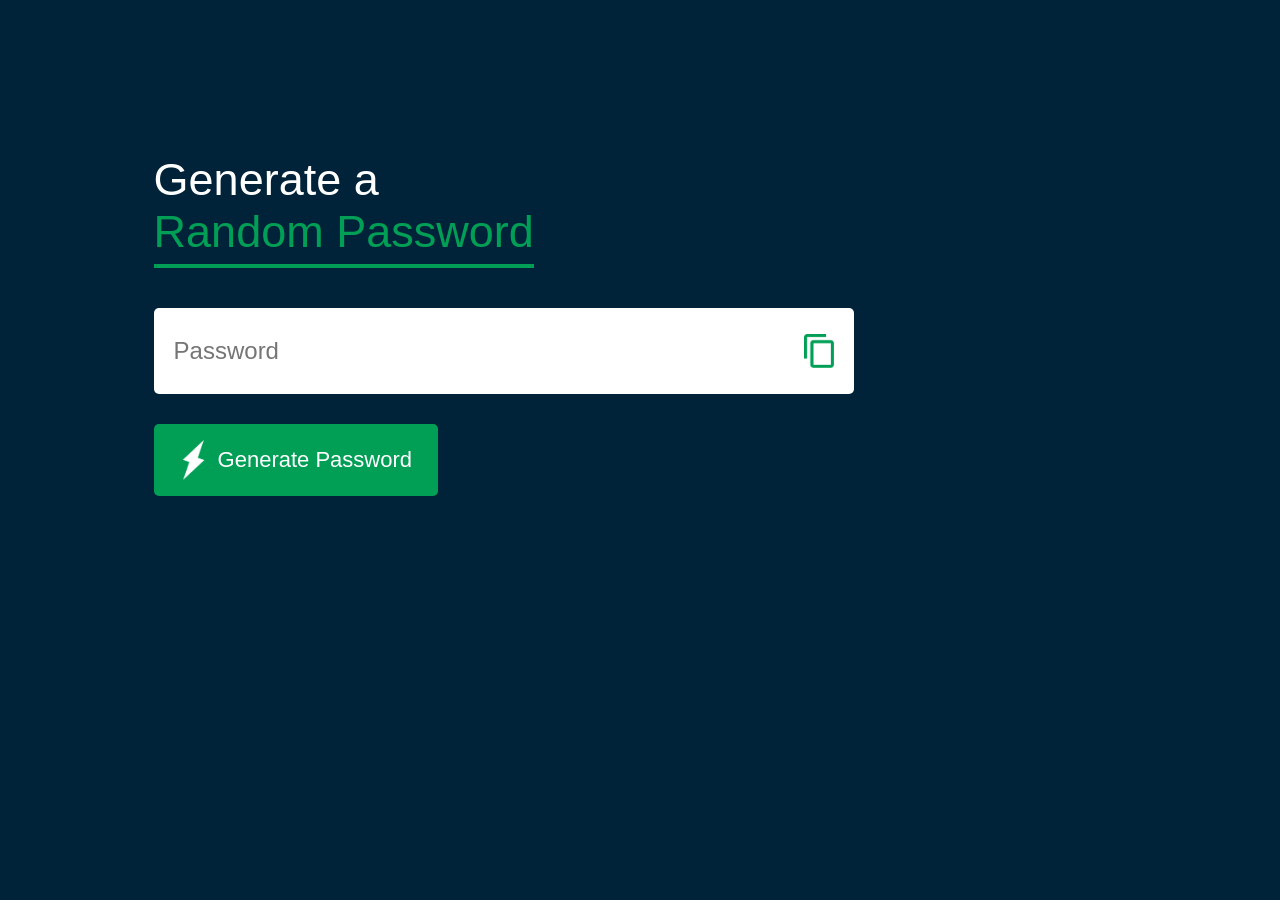
<file: Generate-a-Random-Password-App/index.html>
<!DOCTYPE html>
<html lang="en">
    <head>
        <meta charset="UTF-8">
        <meta name="viewport" content="width=device-width, initial-scale=1.0">
        <title>Random Password Generator</title>
        <link rel="stylesheet" href="style.css">
    </head>
    <body>
        <div class="container">
            <h1>Generate a <br><span>Random Password</span></h1>
            <div class="display">
                <input type="text" name="" id="password" placeholder="Password">
                <img src="./images/copy.png" onclick= copyPassword()>
            </div>
            <button onclick= createPassword()><img src="./images/generate.png">Generate Password</button>
        </div>

        <script>
            const passwordBox = document.getElementById("password");
            const length = 12
            const upperCase = "ABCDEFGHIJKLMNOPQRSTUVWXYZ";
            const LowerCase = "abcdefghijklmnopqrstuvwxyz";
            const number = "0123456789";
            const symbol = "@#$%^&*()_+~|}{[]></-=";
            const allChars = upperCase + LowerCase + number + symbol;

            function createPassword(){
                let password = "";

                password += upperCase[Math.floor(Math.random() * upperCase.length)];
                password += LowerCase[Math.floor(Math.random() * LowerCase.length)];
                password += number[Math.floor(Math.random() * number.length)];
                password += symbol[Math.floor(Math.random() * symbol.length)];
                
                while(length > password.length){
                    password += allChars[Math.floor(Math.random() * allChars.length)];
                }
                passwordBox.value = password;
            }
            function copyPassword(){
                passwordBox.select();
                document.execCommand("copy")
            }
        </script>
    </body>
</html>
</file>
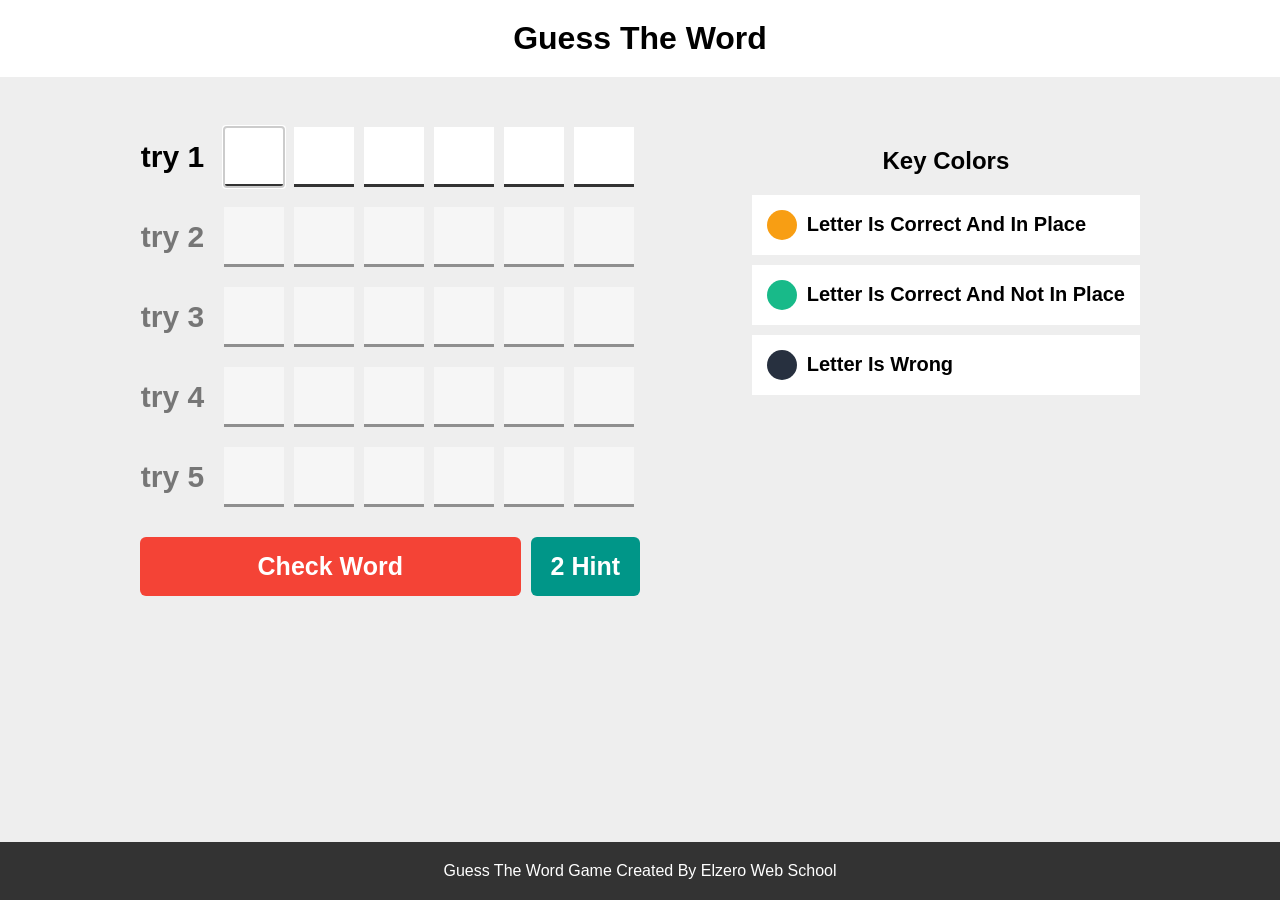
<file: Guess-Word-Game-In-JS/index.html>
<!DOCTYPE html>
<html lang="en">
<head>
    <meta charset="UTF-8">
    <meta name="viewport" content="width=device-width, initial-scale=1.0">
    <title></title>
    <link rel="stylesheet" href="./guess.css">
</head>
<body>
    <h1></h1>
    <div class="guess-game">
        <div class="game-area">
            <div class="inputs"></div>
            <div class="control">
                <button class="check">Check Word</button>
                <button class="hint"><span></span> Hint</button>
            </div>
            <div class="message"></div>
        </div>
        <div class="key-colors">
            <h2>Key Colors</h2>
            <div class="key-color">
                <div class="key in-place"></div>
                <div class="key-text">Letter Is Correct And In Place</div>
            </div>
            <div class="key-color">
                <div class="key not-in-place"></div>
                <div class="key-text">Letter Is Correct And Not In Place</div>
            </div>
            <div class="key-color">
                <div class="key no"></div>
                <div class="key-text">Letter Is Wrong</div>
            </div>
        </div>
    </div>
    <footer></footer>
    <script src="./guess.js"></script>
</body>
</html>
</file>
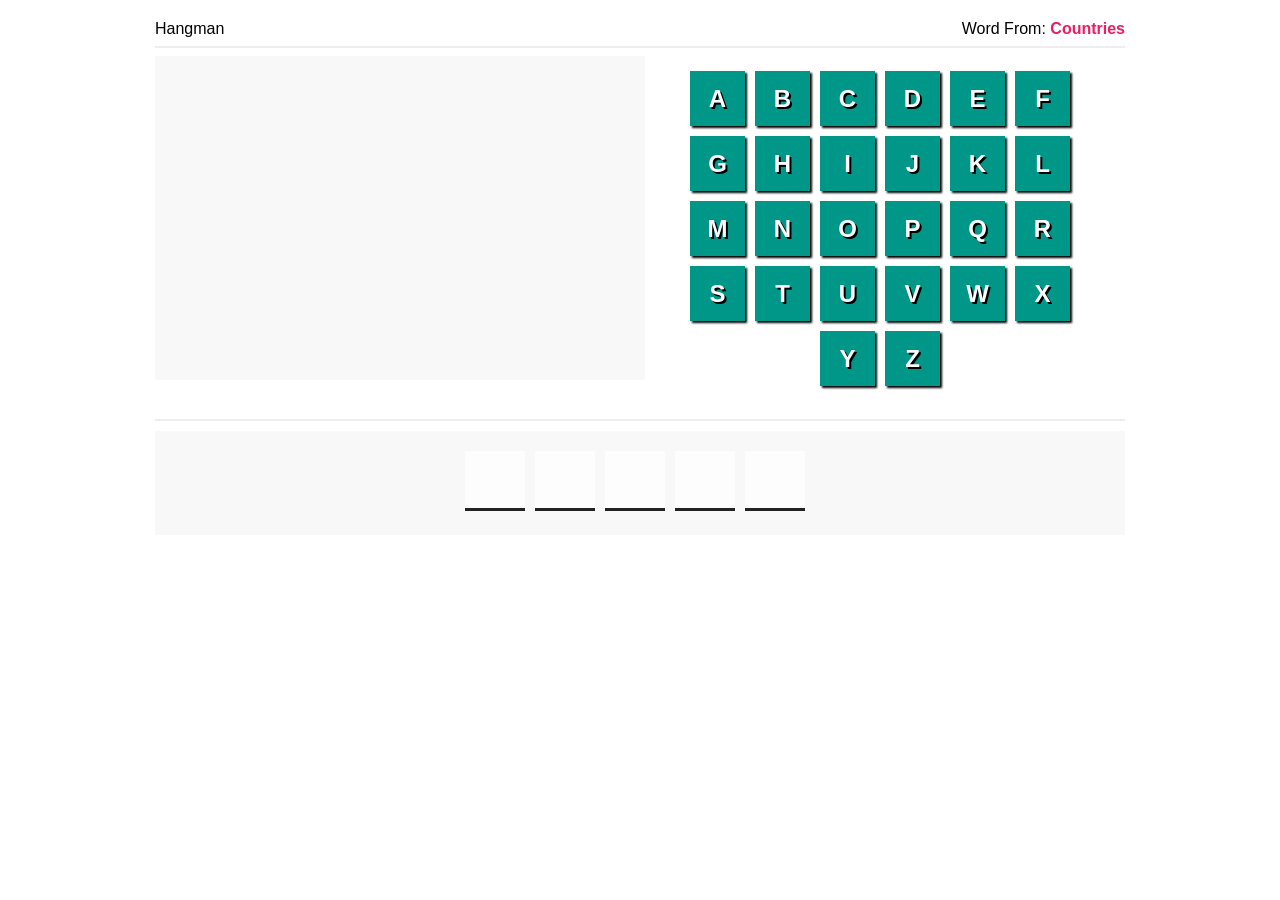
<file: Hang-Man-Game/index.html>
<!DOCTYPE html>
    <html lang="en">
    <head>
        <meta charset="UTF-8">
        <meta name="viewport" content="width=device-width, initial-scale=1.0">
        <title>Hangman Game</title>
        <link rel="stylesheet" href="main.css">
    </head>
    <body>
        <div class="container">
            <div class="game-info">
                <div class="game-name">Hangman</div>
                <div class="category">
                    Word From: <span></span>
                </div>
            </div>
            <hr>
            <div class="row">
                <div class="hangman-draw">
                    <div class="the-draw">
                        <div class="the-stand"></div>
                        <div class="the-hang"></div>
                        <div class="the-rope"></div>
                        <div class="the-man">
                            <div class="head"></div>
                            <div class="body"></div>
                            <div class="hands"></div>
                            <div class="legs"></div>
                        </div>
                    </div>
                </div>
                <div class="letters"></div>
            </div>
            <hr>
            <div class="letters-guess"></div>
        </div>
        <audio id="success" src="audio/success.mp3" preload="auto"></audio>
        <audio id="fail" src="audio/fail.mp3" preload="auto"></audio>
        <script src="main.js"></script>
    </body>
</html>
</file>
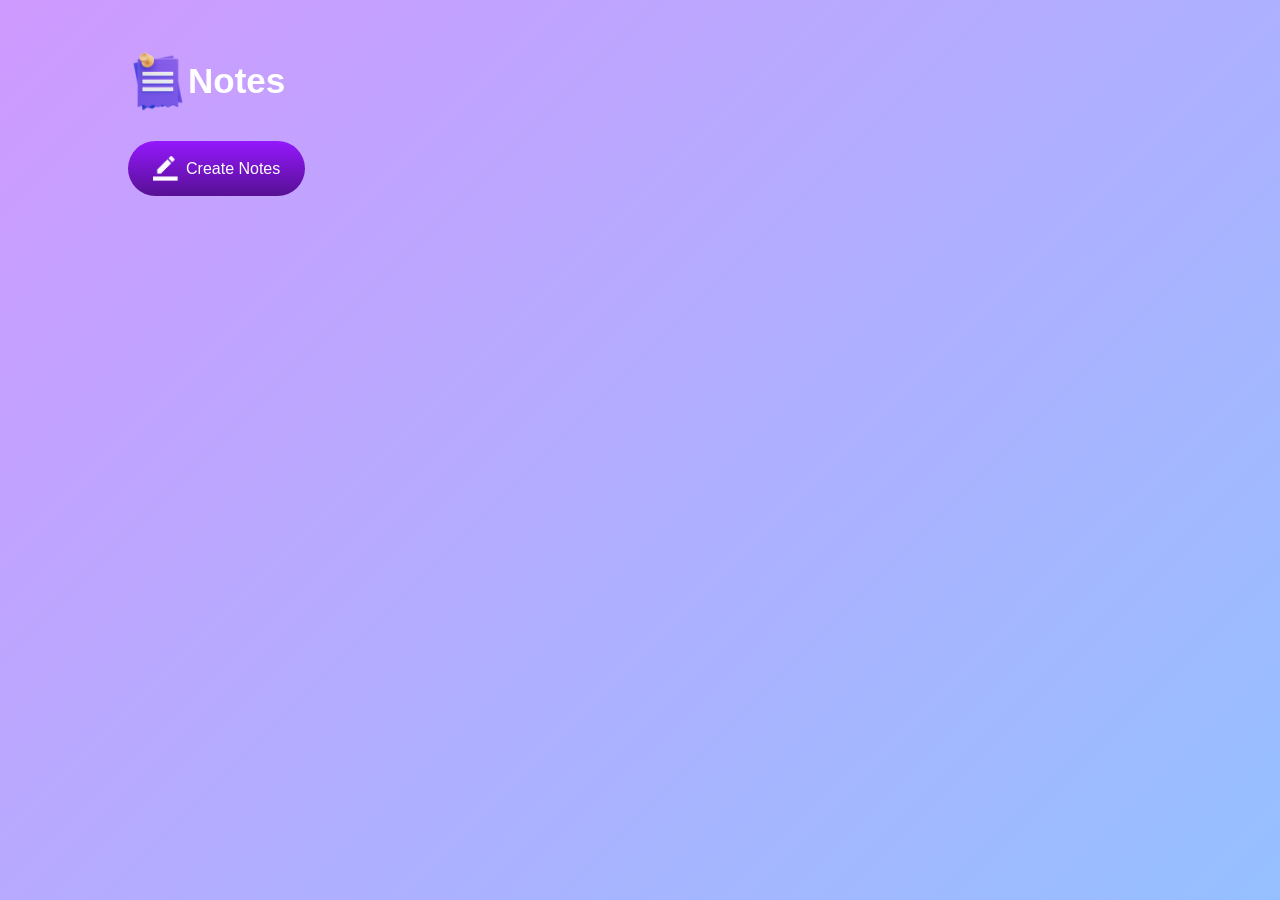
<file: Notes-App/index.html>
<!DOCTYPE html>
<html lang="en">
    <head>
        <meta charset="UTF-8">
        <meta name="viewport" content="width=device-width, initial-scale=1.0">
        <title>Notes App</title>
        <link rel="stylesheet" href="style.css">
    </head>
    <body>
        <div class="container">
            <h1><img src="images/notes.png">Notes</h1>
            <button  class="btn"><img src="images/edit.png">Create Notes</button>
            <div class="notes-container">
            </div>
        </div>
        <script src="main.js"></script>
    </body>
</html>
</file>
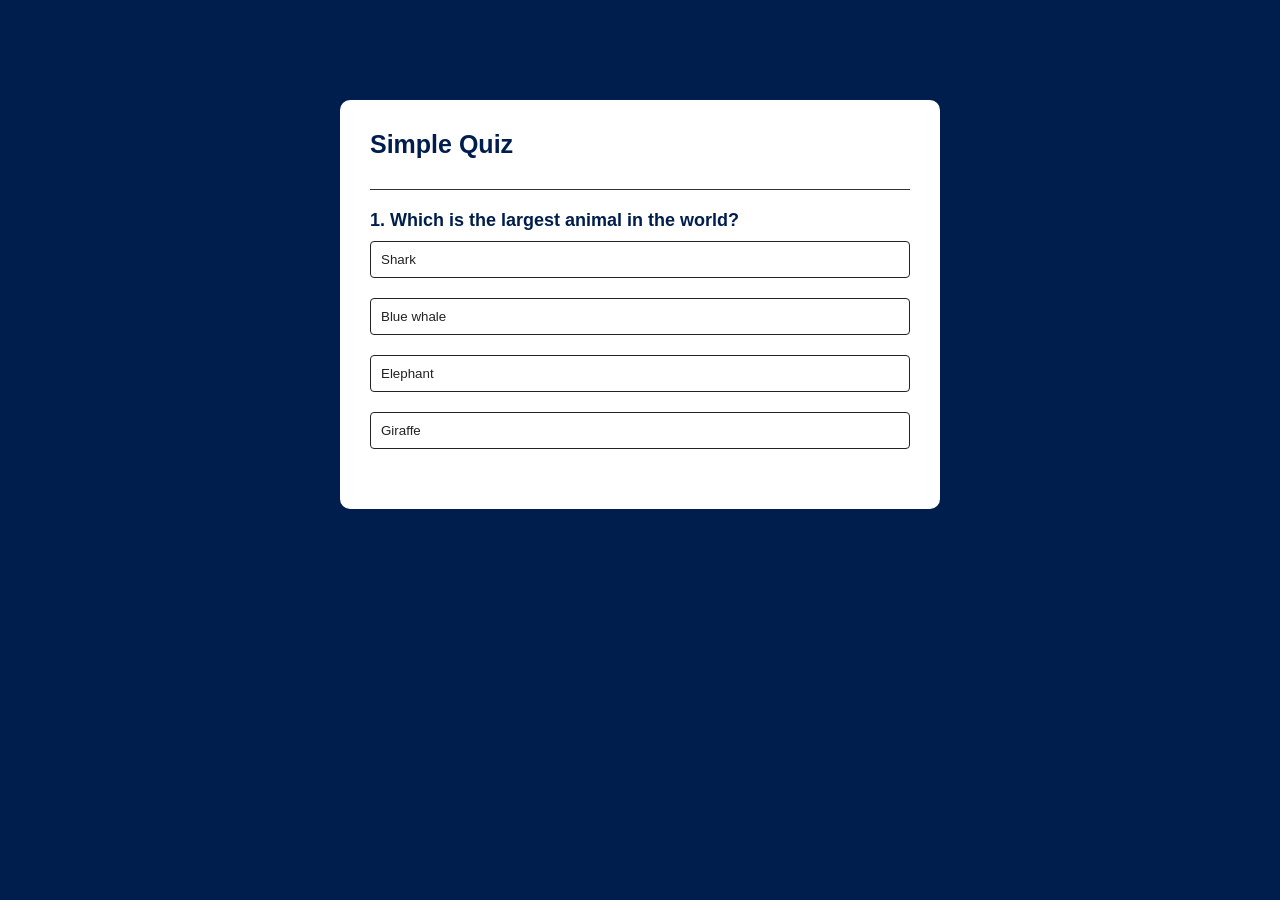
<file: Quiz-App/index.html>
<!DOCTYPE html>
<html lang="en">
    <head>
        <meta charset="UTF-8">
        <meta name="viewport" content="width=device-width, initial-scale=1.0">
        <title>Quiz App - Easy Tutorials</title>
        <link rel="stylesheet" href="style.css">
    </head>
    <body>
        <div class="app">
            <h1>Simple Quiz</h1>
            <div class="quiz">
                <h2 id="question">Question goes here</h2>
                <div id="answer-buttons">
                </div>
                <button id="next-btn">Next</button>
            </div>
        </div>
        <script src="main.js"></script>
    </body>
</html>
</file>
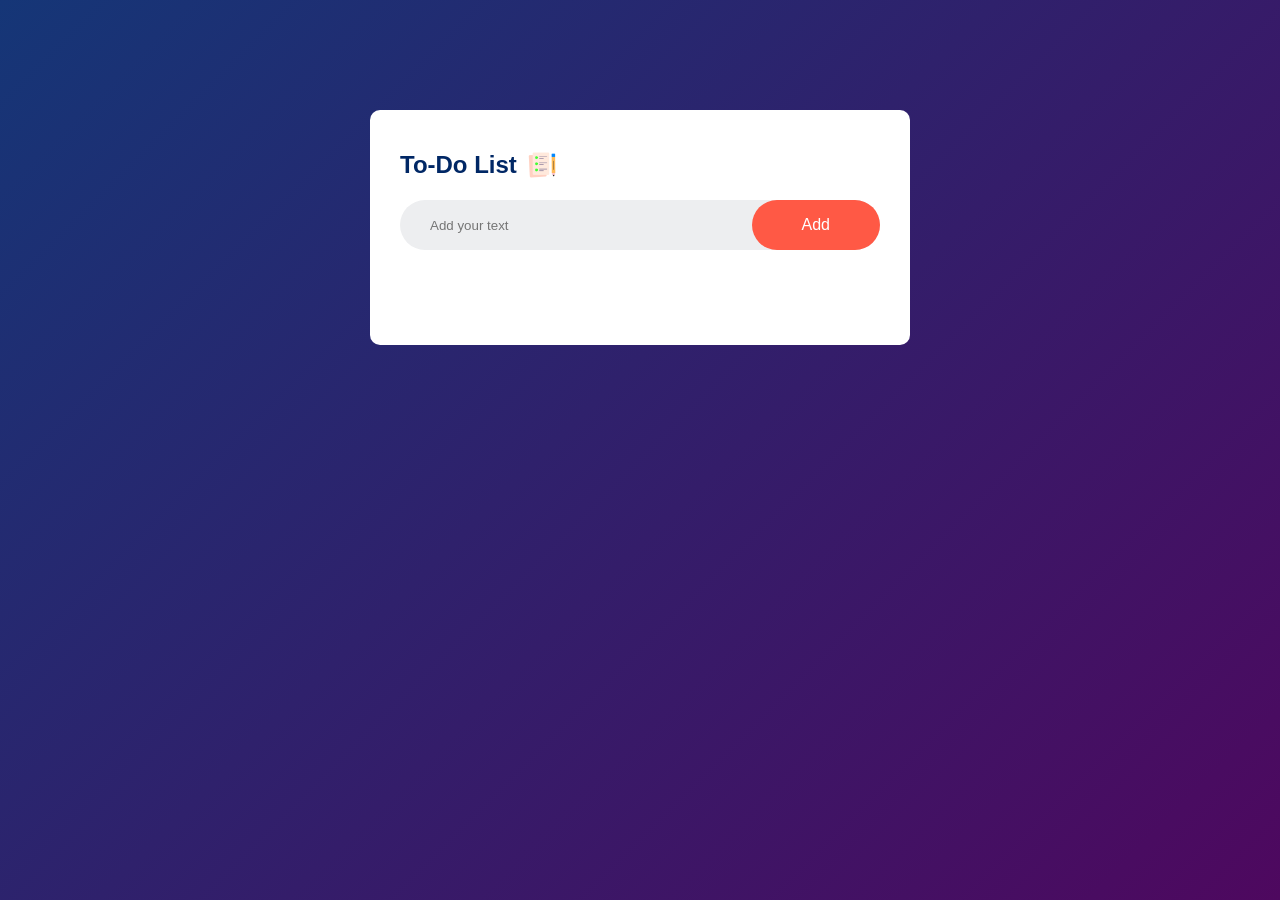
<file: To-Do-List-App/index.html>
<!DOCTYPE html>
<html lang="en">
    <head>
        <meta charset="UTF-8">
        <meta name="viewport" content="width=device-width, initial-scale=1.0">
        <title>To Do List App</title>
        <link rel="stylesheet" href="style.css">
    </head>
    <body>
        <div class="container">
            <div class="todo-app">
                <h2>To-Do List <img src="images/icon.png"/></h2>
                <div class="row">
                    <input type="text" id="input-box" placeholder="Add your text">
                    <button id="butt">Add</button>
                </div>
                <ul id="list-container">
                </ul>
            </div>
        </div>
        <script src="./main.js"></script>
    </body>
</html>
</file>
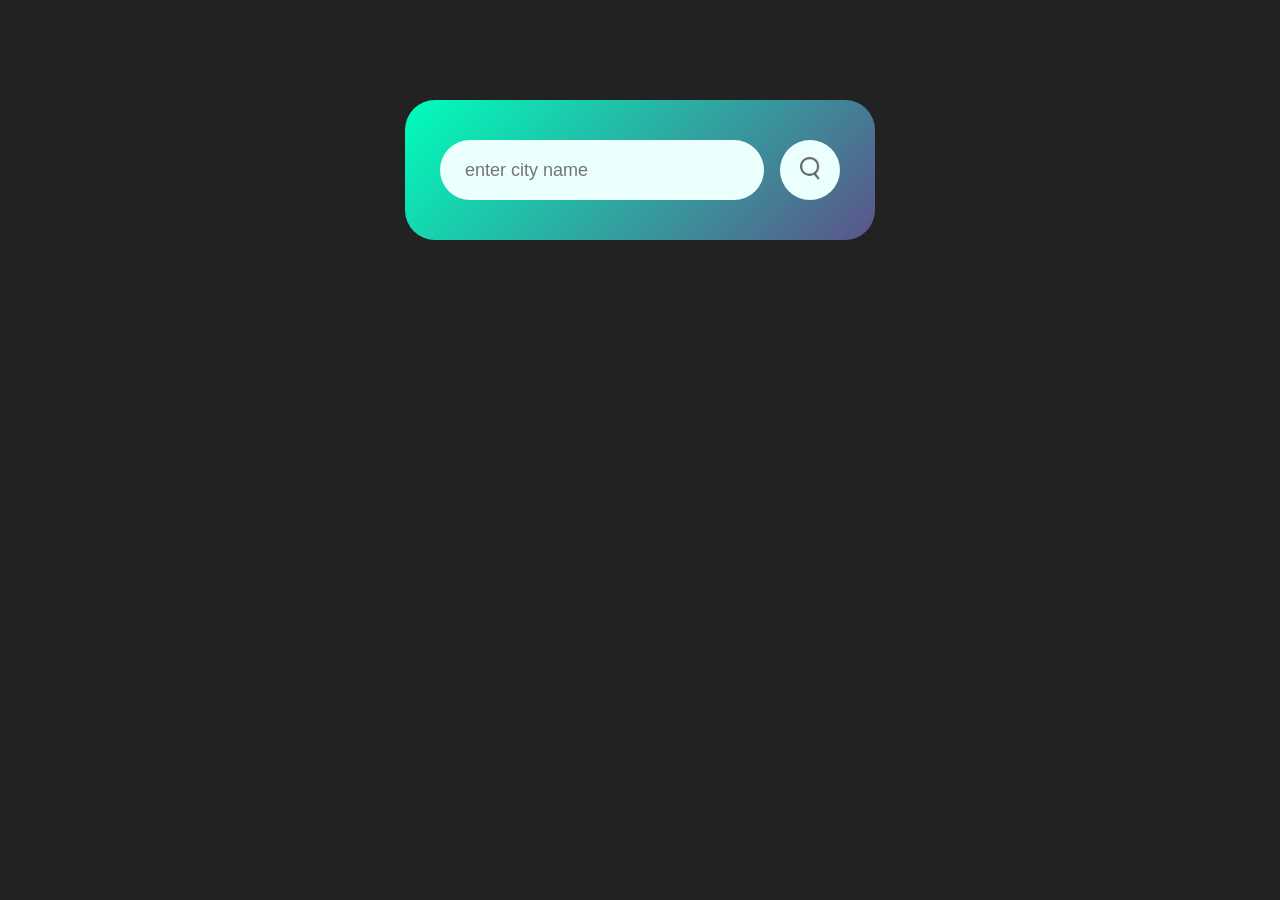
<file: Weather-App/index.html>
<!DOCTYPE html>
<html lang="en">
    <head>
        <meta charset="UTF-8">
        <meta name="viewport" content="width=device-width, initial-scale=1.0">
        <title>Weather App - Easy Tutorials</title>
        <link rel="stylesheet" href="style.css">
    </head>
    <body>
        <div class="card">
            <div class="search">
                <input type="text" placeholder="enter city name" spellcheck="false"><!-- spellcheck => هي بتشوف اذا المتصفح رح يدقق عالاخطاء الاملائية او لا (يعني ممكن تغلط باسم البلد و عادي يجبلك ياها) -->
                <button><img src="images/search.png" alt="search-icon"></button>
            </div>
            <div class="error">
                <p>Invalid city name</p>
            </div>
            <div class="weather">
                <img src="images/snow.png" class="weather-icon" alt="weather-icon">
                <h1 class="temp">22°c</h1>
                <h2 class="city">New York</h2>
                <div class="details">
                    <div class="col">
                        <img src="images/humidity.png">
                        <div>
                            <p class="humidity">50%</p>
                            <p>Humidity</p>
                        </div>
                    </div>
                    <!-- <hr> -->
                    <div class="col">
                        <img src="images/wind.png">
                        <div>
                            <p class="wind">15 km/h</p>
                            <p>Wind</p>
                        </div>
                    </div>
                </div>
            </div>
        </div>

        <script>
            const apiKey = "8429e8997dd3c1661ce210ef4550b76e";
            const apiUrl = `https://api.openweathermap.org/data/2.5/weather?units=metric&q=`;
            const searchBox = document.querySelector(".search input");
            const searchBtn = document.querySelector(".search button");
            const weatherIcon = document.querySelector(".weather-icon")
            
            async function checkWeather(city){
                const response = await fetch(apiUrl + city + `&appid=${apiKey}`);
                if(response.status == 404){
                    document.querySelector(".error").style.display = "block";
                }else{
                    var data = await response.json();
    
                    console.log(data);
    
                    document.querySelector(".city").innerHTML = data.name;
                    document.querySelector(".temp").innerHTML = Math.round(data.main.temp) + "°c";
                    document.querySelector(".humidity").innerHTML = data.main.humidity + "%";
                    document.querySelector(".wind").innerHTML = data.wind.speed + "km/h";
                    
                    weatherIcon.src = `images/${data.weather[0].main.toLowerCase()}.png` 
                    console.log(weatherIcon.src)
                    
                    document.querySelector(".weather").style.display = "block";
                    document.querySelector(".error").style.display = "none";
                }
                
            }
            searchBtn.addEventListener("click" , () => {
                checkWeather(searchBox.value);
            })
        </script>
    </body>
</html>
</file>
<file: Generate-a-Random-Password-App/style.css>
*{
    margin: 0;
    padding: 0;
    font-family: 'Poppins' , sans-serif;
    box-sizing: border-box;
}

body{
    background-color: #002339;
    color: #fff;
}

.container{
    margin: 12%;
    width: 90%;
    max-width: 700px;
}

.container > h1{
    font-weight: 500;
    font-size: 45px;
}

.container > h1 > span{
    color: #019f55;
    border-bottom: 4px solid #019f55;
    padding-bottom: 7px;
}

.display{
    width: 100%;
    margin-top: 50px;
    margin-bottom: 30px;
    background-color: #fff;
    color: #333;
    display: flex;
    align-items: center;
    justify-content: space-between;
    padding: 26px 20px;
    border-radius: 5px;
}

.display > input{
    border: none;
    outline: none;
    cursor: pointer;
    font-size: 24px;

}

.display > img{
    width: 30px;
    cursor: pointer;
}

.container > button > img{
    width: 28px;
    margin-right: 10px;
}

.container > button{
    border: none;
    outline: none;
    background-color: #019f55;
    color: #fff;
    font-size: 22px;
    font-weight: 300;
    display: flex;
    align-items: center;
    justify-content: center;
    padding: 16px 26px;
    border-radius: 5px;
    cursor: pointer;
}
</file>
<file: Guess-Word-Game-In-JS/guess.css>
* {
    box-sizing: border-box;
}
:root{
    --primary-color: #f44336;
}
body{
    margin: 0;
    background-color: #eee;
    font-family: Arial, Helvetica, sans-serif;
}
h1{
    text-align: center;
    padding: 20px;
    margin: 0 0 50px;
    background-color: white;
}
.guess-game{
    text-align: center;
    width: 1000px;
    margin: 20px auto;
    display: flex;
    align-items: flex-start;
    justify-content: space-between;
    .game-area{
        .inputs{
            position: relative;
            > span{
                display: block;
                color: var(--primary-color);
                padding-bottom: 15px;
                font-size: 30px;
                margin: 20px 0 20px 10%;
            }
            > div{
                margin-bottom: 20px;
                display: flex;
                justify-content: center;
                align-items: center;
                span{
                    font-size: 30px;
                    margin-right: 15px;
                    font-weight: bold;
                }
            }
            .disabled-inputs{
                opacity: 0.5;
                pointer-events: none;
            }
            input{
                margin: 0 5px;
                width: 60px;
                height: 60px;
                text-align: center;
                font-size: 50px;
                caret-color: var(--primary-color);
                background-color: white;
                border: none;
                border-bottom: 3px solid #333;
                &:focus{
                    outline-color: #ccc;
                }
                &.in-place{
                    background-color: #f89e13;
                    border: #f89e13;
                    color: white;
                }
                &.not-in-place{
                    background-color: #18ba89;
                    border: #18ba89;
                    color: white;
                }
                &.no{
                    background-color: #27303f;
                    border: #27303f;
                    color: white;
                }
            }
        }
        .control{
            display: flex;
            justify-content: center;
            align-items: center;
            width: 500px;
            margin: 30px auto;
            gap: 10px;
            .check{
                background-color: var(--primary-color);
                flex: 1;
            }
            .hint{
                background-color: #009688;
                width: fit-content;
            }
            button{
                border: none;
                font-size: 25px;
                padding: 15px 20px;
                border-radius: 6px;
                color: white;
                cursor: pointer;
                font-weight: bold;
            }
            button:disabled{
                background-color: black;
                opacity: 0.4;
                cursor: no-drop;
            }
        }
    }
    .key-colors{
        .key-color{
            display: flex;
            align-items: center;
            padding: 15px;
            background-color: white;
            margin-bottom: 10px;
            .key{
                width: 30px;
                height: 30px;
                border-radius: 50%;
                margin-right: 10px;
                &.in-place{
                    background-color: #f89e13;
                }
                &.not-in-place{
                    background-color: #18ba89;
                }
                &.no{
                    background-color: #27303f;
                }
            }
            .key-text{
                font-size: 20px;
                font-weight: bold;
            }
        }
    }
}
.message{
    text-align: center;
    font-weight: bold;
    font-size: 30px;
    span{
        font-weight: bold;
        display: block;
        font-size: 50px;
        color: var(--primary-color);
        text-transform: capitalize;
        margin-top: 10px;
    }
    p{
        margin-top: 15px;
        color: var(--primary-color);
    }
}
footer{
    text-align: center;
    padding: 20px;
    position: fixed;
    bottom: 0;
    left: 0;
    background-color: #333;
    width: 100%;
    color: white;
}

/* the last */
.message{
    position: absolute;
    transform: translate(-50%);
    left: 50%;
    bottom: 17%;
    perspective: 1000px;
}
/* .card-container {
    margin: 0;
    padding: 0;
    display: flex;
    justify-content: center;
    align-items: center;
    font-family: Arial, sans-serif;
    background: linear-gradient(135deg, #ffa07a 25%, transparent 25%) -50px 0,
      linear-gradient(225deg, #ffa07a 25%, transparent 25%) -50px 0,
      linear-gradient(315deg, #ffa07a 25%, transparent 25%),
      linear-gradient(45deg, #ffa07a 25%, transparent 25%);
    background-size: 100px 100px;
    background-color: #ffffff;
    perspective: 1000px;
    animation: glitch 3s infinite reverse;
  } */

.card {
    width: 400px;
    background-color: rgb(244 67 54 / 5%);
    border-radius: 20px;
    position: relative;
    border: 3px solid #000;
    box-shadow: 10px 10px 0 rgba(0, 0, 0, 0.1);
    overflow: hidden;
    transition: transform 0.5s cubic-bezier(0.23, 1, 0.32, 1),
                box-shadow 0.5s cubic-bezier(0.23, 1, 0.32, 1);
    transform-style: preserve-3d;
}

.card:hover {
    transform: translateZ(20px) rotateX(5deg) rotateY(-5deg);
    box-shadow: 20px 20px 0 rgba(0, 0, 0, 0.2);
}

.card .content {
    padding: 30px;
    padding-top: 60px;
}

.card .name {
    font-size: 36px;
    font-weight: bold;
    margin-bottom: 20px;
}

.card .handle {
    position: absolute;
    top: 0;
    right: 20px;
    background-color: var(--primary-color);
    padding: 10px 20px;
    color: white;
    border-radius: 0 0 15px 15px;
    border: 2px solid #000;
    border-top: none;
    font-weight: bold;
}

.card .title {
    font-size: 18px;
}

.card .emoji {
    font-size: 24px;
}

.card::before {
    content: "";
    position: absolute;
    top: -50%;
    left: -50%;
    width: 200%;
    height: 200%;
    background: linear-gradient(to bottom right, rgb(41 236 255 / 25%), rgb(255 41 41 / 0%) 80%);
    transform: rotate(-30deg);
    pointer-events: none;
}

.card .name,
.card .title {
    transition: transform 0.3s ease-out, opacity 0.3s ease-out;
}

.card:hover .name {
    transform: translateZ(30px);
}

.card:hover .title {
    transform: translateZ(20px);
}

.card .handle {
    transition: transform 0.3s ease-out, background-color 0.3s ease-out;
}

.card:hover .handle {
    transform: translateZ(40px) translateY(-5px);
    background-color: rgb(244 , 67 , 54 , 0.6);
}

.card .emoji {
    display: inline-block;
    transition: transform 0.3s ease-out;
}

.card:hover .emoji {
    transform: translateZ(50px) rotate(15deg) scale(1.2);
}

/* @keyframes glitch {
    0% {
        clip-path: inset(50% 0 30% 0);
        transform: translate(-5px, 5px);
    }
    20% {
        clip-path: inset(10% 0 60% 0);
        transform: translate(5px, -5px);
    }
    40% {
        clip-path: inset(40% 0 20% 0);
        transform: translate(-5px, 5px);
    }
    60% {
        clip-path: inset(80% 0 5% 0);
        transform: translate(5px, -5px);
    }
    80% {
        clip-path: inset(15% 0 70% 0);
        transform: translate(-5px, 5px);
    }
    100% {
        clip-path: inset(50% 0 30% 0);
        transform: translate(5px, -5px);
    }
} */

.card::after {
    content: attr(data-content);
    position: absolute;
    top: 0;
    left: 0;
    right: 0;
    bottom: 0;
    background: rgba(255, 255, 255, 0.9);
    opacity: 0;
    z-index: -1;
}

.card:hover::after {
    opacity: 0.1;
}
</file>
<file: Hang-Man-Game/main.css>
*{
    box-sizing: border-box;
}
:root{
    --first-color: #222;
    --width-line: 4px;
}
body{
    font-family: Tahoma , Arial;
}
.container{
    margin: 20px auto;
    width: 1000px;
} 
@media (min-width: 0px){
    .container{
        width: 290px;
    }
    .row{
        flex-wrap: wrap;
    }
    .hangman-draw{
        width: 100%;
        flex: none;
    }
    .letters{
        width: 100%;
        flex: none;
    }
}
@media (min-width: 400px){
    .container{
        width: 370px;
    }
}
/*Small*/
@media (min-width: 0px){
    .container{
        width: 290px;
    }
}
@media (min-width: 400px){
    .container{
        width: 370px;
    }
}
@media (min-width: 768px){
    .container{
        width: 750px;
    }
    .hangman-draw{
        flex: 1;
    }
    .letters{
        flex: 1;
    }
}

/*Medium*/
@media (min-width: 992px){
    .container{
        width: 970px;
    }
}
.row{
    display: flex;
}
hr{
    border: 1px solid #EEE;
}
.game-info{
    display: flex;
}
.game-info .game-name{
    flex: 1;
}
.game-info .category{
    flex: 1;
    text-align: right;
}
.game-info .category span{
    text-transform: capitalize;
    color: #E91E63;
    font-weight: bold;
}
.hangman-draw{
    /* flex: 1; */
    background-color: #F8F8F8;
    padding: 20px;
    height: 324px;
}
.hangman-draw .the-draw{
    width: 60px;
    height: 280px;
    border-bottom: var(--width-line) solid var(--first-color);
    position: relative;
    margin: auto;
    left: -60px;
    display: none;
}
.hangman-draw .the-stand{
    content: "";
    position: absolute;
    width: var(--width-line);
    background-color: var(--first-color);
    height: 100%;
    left: 50%;
    margin-left: -2px;
    display: none;
}
.hangman-draw .the-hang{
    display: none;
}
.hangman-draw .the-hang::before{
    content: "";
    position: absolute;
    width: 100px;
    background-color: var(--first-color);
    height: var(--width-line);
    left: 30px;
    top: 15px;
}
.hangman-draw .the-hang::after{
    content: "";
    position: absolute;
    width: var(--width-line);
    background-color: var(--first-color);
    height: 30px;
    left: 130px;
    top: 15px;
}
.hangman-draw .the-rope{
    width: 70px;
    height: 70px;
    border-radius: 50%;
    position: absolute;
    left: 96px;
    top: 45px;
    border: var(--width-line) dashed var(--first-color);
    display: none;
}
.hangman-draw .the-man .head{
    width: 50px;
    height: 50px;
    border-radius: 50%;
    border: var(--width-line) solid var(--first-color);
    position: absolute;
    left: 106px;
    top: 55px;
    display: none;
}
.hangman-draw .the-man .body{
    position: absolute;
    background-color: var(--first-color);
    width: var(--width-line);
    height: 110px;
    left: 130px;
    top: 105px;
    display: none;
}
.hangman-draw .the-man .hands{
    display: none;
}
.hangman-draw .the-man .hands::after,
.hangman-draw .the-man .hands::before{
    width: 50px;
    position: absolute;
    height: var(--width-line);
    background-color: var(--first-color);
    top: 140px;
}
.hangman-draw .the-man .hands::before{
    content: "";
    left: 89px;
    transform: rotate(-48deg);
}
.hangman-draw .the-man .hands::after{
    content: "";
    left: 124px;
    transform: rotate(48deg);
}
.hangman-draw .the-man .legs{
    display: none;
}
.hangman-draw .the-man .legs::after,
.hangman-draw .the-man .legs::before{
    width: 50px;
    position: absolute;
    height: var(--width-line);
    background-color: var(--first-color);
    top: 230px;
}
.hangman-draw .the-man .legs::before{
    content: "";
    left: 96px;
    transform: rotate(-65deg);
}
.hangman-draw .the-man .legs::after{
    content: "";
    left: 118px;
    transform: rotate(65deg);
}
.hangman-draw.wrong-1 .the-draw{
    display: block;
}
.hangman-draw.wrong-2 .the-stand{
    display: block;
}
.hangman-draw.wrong-3 .the-hang{
    display: block;
}
.hangman-draw.wrong-4 .the-rope{
    display: block;
}
.hangman-draw.wrong-5 .head{
    display: block;
}
.hangman-draw.wrong-6 .body{
    display: block;
}
.hangman-draw.wrong-7 .hands{
    display: block;
}
.hangman-draw.wrong-8 .legs{
    display: block;
}
.letters{
    /* flex: 1; */
    padding: 15px;
    text-align: center;
}
.letters.finished{
    pointer-events: none;
}
.letters .letter-box{
    width: 55px;
    height: 55px;
    display: inline-block;
    background-color: #009688;
    text-shadow: 2px 2px 0px black;
    box-shadow: 2px 2px 2px black;
    color: #FFF;
    font-size: 24px;
    margin-right: 10px;
    line-height: 55px;
    text-transform: uppercase;
    font-weight: bold;
    cursor: pointer;
    margin-bottom: 10px;
}
.letters .letter-box.clicked{
    background-color: var(--first-color);
    opacity: 0.2;
    pointer-events: none;
    box-shadow: none;
}
.letters-guess{
    margin: 10px auto;
    background-color: #F8F8F8;
    padding: 20px;
    display: flex;
    justify-content: center;
    min-height: 104px;
}
.letters-guess span{
    width: 60px;
    height: 60px;
    font-size: 24px;
    margin-right: 10px;
    text-align: center;
    line-height: 60px;
    text-transform: uppercase;
    font-weight: bold;
    background-color: #FDFDFD;
    border-bottom: 3px solid var(--first-color);
    transition: 0.3s;
}
.letters-guess span.with-space{
    background: none;
    border-bottom: none;
    position: relative;
}
.letters-guess span.with-space::before{
    content: "";
    width: 20px;
    height: var(--width-line);
    background-color: var(--first-color);
    position: absolute;
    left: 50%;
    top: 50%;
    transform: translate(-50% , -50%);
}
.popup{
    position: fixed;
    background-color: #009688;
    padding: 100px 20px;
    width: 80%;
    top: 60%;
    left: 10%;
    text-align: center;
    font-size: 40px;
    color: #FFF;
    border: 1px solid #CCC;
}
</file>
<file: Notes-App/style.css>
*{
    margin: 0;
    padding: 0;
    box-sizing: border-box;
    font-family: 'Poppins' , sans-serif;
}

.container{
    width: 100%;
    min-height: 100vh;
    background: linear-gradient(135deg , #cf9aff , #95c0ff);
    color: #fff;
    padding-top: 4%;
    padding-left: 10%;
}

.container > h1{
    display: flex;
    align-items: center;
    font-size: 35px;
    font-weight: 600;
}

.container > h1 > img{
    width: 60px;
}

.container > button{
    display: flex;
    align-items: center;
    background: linear-gradient(#9418fd , #571094);
    color: white;
    font-size: 16px;
    border: none;
    outline: none;
    border-radius: 40px;
    padding: 15px 25px;
    margin: 30px 0 20px;
    cursor: pointer;
}

.container > button > img{
    width: 25px;
    margin-right: 8px;
}

.input-box{
    position: relative;
    width: 100%;
    max-width: 500px;
    min-height: 150px;
    background: white;
    color: #333;
    padding: 20px;
    margin: 20px 0;
    outline: none;
    border-radius: 5px;
}

.input-box > img{
    width: 25px;
    position: absolute;
    bottom: 15px;
    right: 15px;
    cursor: pointer;
}
</file>
<file: Quiz-App/style.css>
*{
    margin: 0;
    padding: 0;
    font-family: "Poppins" , sans-serif;
    box-sizing: border-box;
}

body{
    background-color: #001e4d;
}

.app{
    background-color: #fff;
    width: 90%;
    max-width: 600px;
    margin: 100px auto 0;
    border-radius: 10px;
    padding: 30px;
}

.app > h1{
    font-size: 25px;
    color: #001e4d;
    font-weight: 600;
    border-bottom: 1px solid #333;
    padding-bottom: 30px;
}

.quiz{
    padding: 20px 0;
}

.quiz > h2{
    font-size: 18px;
    color: #001e4d;
    font-weight: 600;
}

.btn{
    background-color: #fff;
    color: #222;
    font-weight: 500;
    width: 100%;
    border: 1px solid #222;
    padding: 10px;
    margin: 10px 0;
    text-align: left;
    cursor: pointer;
    border-radius: 4px;
    transition: all 0.3s;
}

.btn:hover:not([disabled]){
    background-color: #222;
    color: #fff;
}

.btn:disabled{
    cursor: no-drop;
}

#next-btn{
    background-color: #001e4d;
    color: #fff;
    font-weight: 500;
    padding: 10px;
    border-radius: 4px;
    width: 150px;
    border: none;
    cursor: pointer;
    margin: 20px auto 0;
    display: none;
}

.correct{
    background-color: #9aeabc;
}

.incorrect{
    background-color: #ff9393;
}
</file>
<file: To-Do-List-App/style.css>
*{
    margin: 0;
    padding: 0;
    font-family: 'Poppins',sans-serif;
    box-sizing: border-box;
}

.container{
    width: 100%;
    min-height: 100vh;
    background: linear-gradient(135deg , #153677 , #4e085f);
    padding: 10px;
}

.todo-app{
    width: 100%;
    max-width: 540px;
    background-color: #fff;
    margin: 100px auto 20px;
    padding: 40px 30px 70px;
    border-radius: 10px;
}

.todo-app > h2{
    color: #002765;
    display: flex;
    margin-bottom: 20px;
    align-items: center;
    justify-content: flex-start;
}

.todo-app > h2 > img{
    width: 30px;
    margin-left: 10px;
}

.todo-app > .row{
    width: 100%;
    display: flex;
    align-items: center;
    justify-content: space-between;
    background-color: #edeef0;
    border-radius: 30px;
    padding-left: 20px;
    margin-bottom: 25px;
}

.todo-app > .row > input{
    flex: 1;
    background-color: transparent;
    padding: 10px;
    border: none;
    outline: none;
    font-weight: 14px;
}

.todo-app > .row > button{
    padding: 16px 50px;
    background-color: #ff5945;
    border: none;
    outline: none;
    color: #fff;
    font-size: 16px;
    cursor: pointer;
    border-radius: 40px;
}

ul > li{
    list-style: none;
    font-size: 17px;
    padding: 12px 8px 12px 50px;
    user-select: none;
    cursor: pointer;
    position: relative;
}

ul > li::before{
    content: "";
    position: absolute;
    height: 28px;
    width: 28px;
    border-radius: 50%;
    background-image: url(images/unchecked.png);
    left: 8px;
    top: 10px;
    background-size: cover;
    background-position: center;
}

ul > li.checked{
    color: #555;
    text-decoration: line-through
}

ul > li.checked::before{
    content: "";
    background-image: url(images/checked.png);
}

ul > li > span{
    position: absolute;
    right: 0;
    top: 5px;
    width: 40px;
    height: 40px;
    font-size: 22px;
    color: #555;
    line-height: 40px;
    text-align: center;
    border-radius: 50%;
}

ul > li > span:hover{
    background-color: #edeef0;
}
</file>
<file: Weather-App/style.css>
*{
    margin: 0;
    padding: 0;
    font-family: 'Poppins' , sans-serif;
    box-sizing: border-box;
}

body{
    background-color: #222;
}

.card{
    width: 90%;
    max-width: 470px;
    border-radius: 30px;
    text-align: center;
    margin: 100px auto 0;
    padding: 40px 35px;
    background: linear-gradient(135deg , #00feba , #5b548a);
    color: #fff;
}

.card > .search{
    display: flex;
    align-items: center;
    justify-content: space-between;
    width: 100%;
}

.card > .search > input{
    height: 60px;
    margin-right: 16px;
    padding: 10px 25px;
    border: none;
    outline: none;
    border-radius:  30px;
    background-color: #ebfffc;
    color: #555;
    flex: 1;
    font-size: 18px;
}

.card > .search > button{
    width: 60px;
    height: 60px;
    border-radius: 50%;
    border: none;
    cursor: pointer;
    outline: none;
    background-color: #ebfffc;
}

.card > .search > button img{
    width: 20px;
}

.weather-icon{
    width: 170px;
    margin-top: 30px;
}

.weather h1{
    font-size: 80px;
    font-weight: 500;
}

.weather h2{
    font-size: 45px;
    font-weight: 400;
}

.card > .weather > .details{
    margin-top: 50px;
    display: flex;
    align-items: center;
    justify-content: space-between;
    padding: 0 20px;
}

.card > .weather > .details > .col{
    display: flex;
    align-items: center;
    text-align: left;
}

/* hr{
    width: 2px;
    height: 40px;
    background: white;
    border: none;
} */

.card > .weather > .details > .col img{
    width: 40px;
    margin-right: 10px;
}

.card > .weather > .details > .col .wind , .humidity{
    font-size: 28px;
    margin-top: -6px;
}

.weather{
    display: none;
}

.error{
    text-align: left;
    margin-left: 10px;
    font-size: 14px;
    margin-top: 10px;
    display: none;
}
</file>
